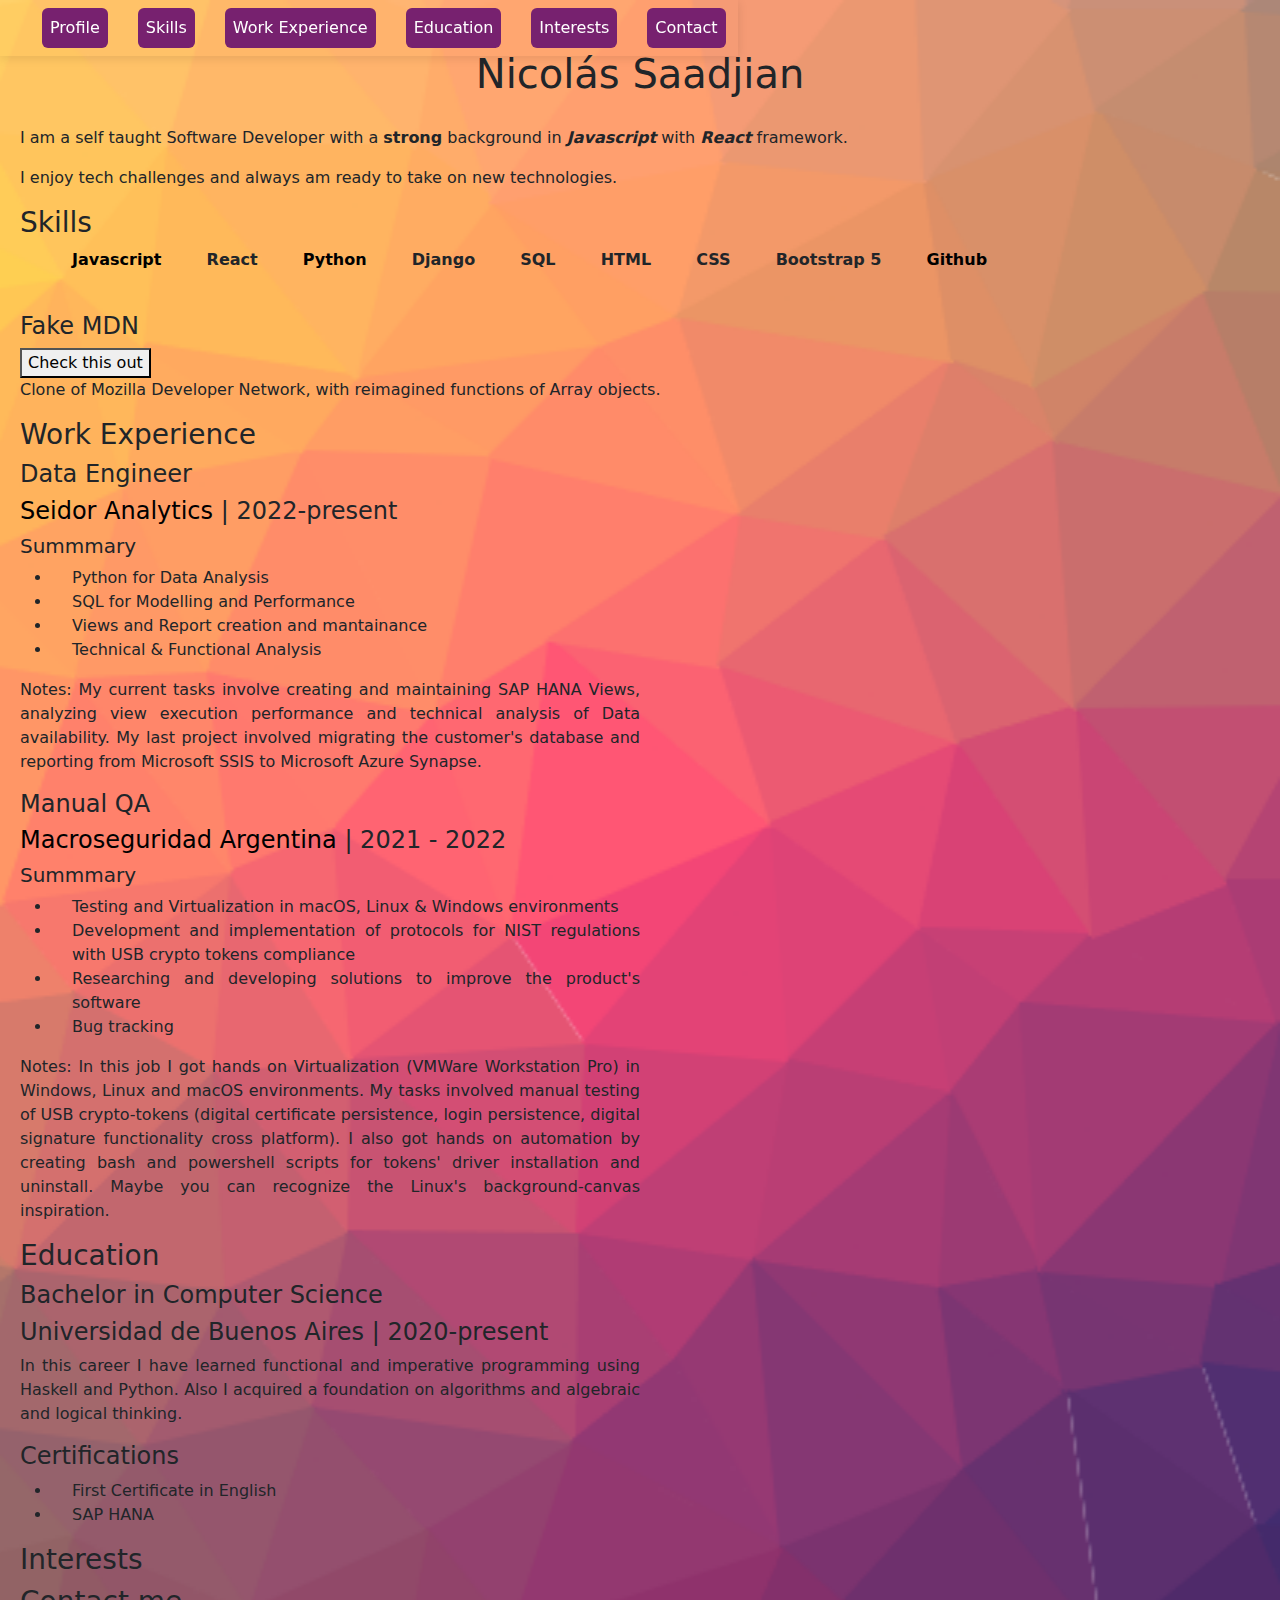
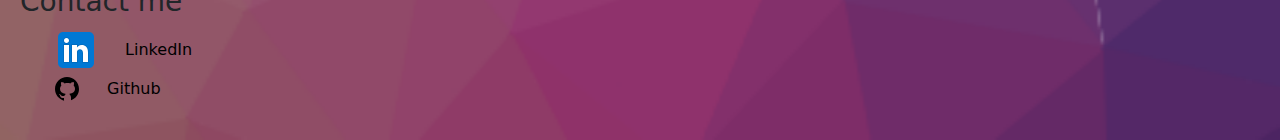
<file: index.html>
<!DOCTYPE html>
<html lang="en">
<head>
    <meta charset="UTF-8">
    <meta name="viewport" content="width=device-width, initial-scale=1.0">
    <link href="https://cdn.jsdelivr.net/npm/bootstrap@5.3.3/dist/css/bootstrap.min.css" rel="stylesheet" integrity="sha384-QWTKZyjpPEjISv5WaRU9OFeRpok6YctnYmDr5pNlyT2bRjXh0JMhjY6hW+ALEwIH" crossorigin="anonymous">
    <link rel="stylesheet" href="styles.css">
    <style>
        .navbar {
            background-color: transparent !important; /* Fondo transparente */
        }
    </style>
    <title>Nicolas Saadjian</title>
</head>
<body>
    <header>
        <nav class="navbar navbar-expand-sm bg-light">
            <div class="container-fluid">
              <button class="navbar-toggler" type="button" data-bs-toggle="collapse" data-bs-target="#navbarNav" aria-controls="navbarNav" aria-expanded="false" aria-label="Toggle navigation">
                <span class="navbar-toggler-icon"></span>
              </button>
          
              <div class="collapse navbar-collapse" id="navbarNav">
                <ul class="navbar-nav ms-auto">
                  <li class="nav-item">
                    <a href="#profile" class="btn btn-primary custom-hover nav-link" id="a-nav-item">Profile</a>
                  </li>
                  <li class="nav-item">
                    <a href="#skills" class="btn btn-primary custom-hover nav-link" id="a-nav-item">Skills</a>
                  </li>
                  <li class="nav-item">
                    <a href="#work-experience" class="btn btn-primary custom-hover nav-link" id="a-nav-item">Work Experience</a>
                  </li>
                  <li class="nav-item">
                    <a href="#education" class="btn btn-primary custom-hover nav-link" id="a-nav-item">Education</a>
                  </li>
                  <li class="nav-item">
                    <a href="#interests" class="btn btn-primary custom-hover nav-link" id="a-nav-item">Interests</a>
                  </li>
                  <li class="nav-item">
                    <a href="#contact" class="btn btn-primary custom-hover nav-link" id="a-nav-item">Contact</a>
                  </li>
                </ul>
              </div>
            </div>
          </nav>

    </header>
    <main>
        <h1 id="start">
            Nicolás Saadjian
        </h1>        
        <div class="submain">
            <section id="profile">
                <p>I am a self taught Software Developer with a <strong>strong</strong>
                    background in <strong><em>Javascript</em></strong> with <strong><em>React</em></strong> 
                    framework.</p>
                <p>I enjoy tech challenges and always am ready to take on new
                    technologies.</p>
            </section>
            <section id="skills">
            <h3>Skills</h3>
                <ul>
                    <li class="skill"><a href="https://nsproj1fakemdn.netlify.app/" target="_blank">Javascript</a></li>
                    <li class="skill">React</li>
                    <li class="skill"><a href="https://github.com/nicosaadjian/pokedex">Python</a></li>
                    <li class="skill">Django</li>
                    <li class="skill">SQL</li>
                    <li class="skill" id="skill-html">HTML</li>
                    <li class="skill" id="skill-css">CSS</li>
                    <li class="skill" id="skill-bootstrap">Bootstrap 5</li>
                    <li class="skill"><a href="https://github.com/nicosaadjian">Github</a></li>
                </ul>
            </section>
            <br>
            <section class="projects">
                <article>
                    <h4>Fake MDN</h4>
                    <button><a href="https://nsproj1fakemdn.netlify.app/" target="_blank">Check this out</a></button>
                    <p>
                        Clone of Mozilla Developer Network, with reimagined functions of Array objects. 
                    </p>

                </article>
            </section>
            <section id="work-experience">
            <h3>Work Experience</h3>
                <article>
                    <h4>Data Engineer</h4>
                    <h4><a href="https://www.linkedin.com/company/seidor-analytics/" class="company">Seidor Analytics</a> | 2022-present</h4>
                    <h5>Summmary</h5>
                    <ul>
                        <li>Python for Data Analysis</li>
                        <li>SQL for Modelling and Performance</li>
                        <li>Views and Report creation and mantainance</li>
                        <li>Technical & Functional Analysis</li>
                    </ul>
                    <p>Notes: 
                        My current tasks involve creating and maintaining SAP HANA Views,
                        analyzing view execution performance and technical analysis of Data availability.
    
                        My last project involved migrating the customer's database and reporting 
                        from Microsoft SSIS to Microsoft Azure Synapse.
                    </p>
                </article>
                <article>
                    <h4>Manual QA</h4>
                    <h4><a href="https://www.linkedin.com/company/macroseguridad-org/" class="company">Macroseguridad Argentina</a> | 2021 - 2022</h4>
                    <h5>Summmary</h5>
                    <ul>
                        <li>Testing and Virtualization in macOS, Linux & Windows
                            environments</li>
                        <li>Development and implementation of protocols for
                            NIST regulations with USB crypto tokens compliance</li>
                        <li>Researching and developing solutions to improve the
                            product's software</li>
                        <li>Bug tracking</li>
                    </ul>
                    <p>Notes:
                        In this job I got hands on Virtualization (VMWare Workstation Pro) in
                        Windows, Linux and macOS environments.
                        My tasks involved manual testing of USB crypto-tokens (digital certificate persistence,
                        login persistence, digital signature functionality cross platform).
                        I also got hands on automation by creating bash and powershell scripts for tokens' driver
                        installation and uninstall.
                        Maybe you can recognize the Linux's background-canvas inspiration.
                    </p>
                </article>
            </section>
            
            <section id="education">
            <h3>Education</h3>
            <h4>Bachelor in Computer Science</h4>
            <h4>Universidad de Buenos Aires | 2020-present</h4>
            <p>In this career I have learned functional and imperative programming using Haskell and Python.
                Also I acquired a foundation on algorithms and algebraic and logical thinking.
            </p>
            
            <article>
                <h4>Certifications</h4>
                <ul>
                    <li>First Certificate in English</li>
                    <li>SAP HANA</li>
                </ul>
            </article>

            </section>
            <section id="interests">
            <h3>Interests</h3>
    
            </section>
            <section id="contact">
            <h3>Contact me</h3>
                <ul>
                    <img src="linkedin_icono.svg" alt="icono_linkedin">
                    <li><a href="https://www.linkedin.com/in/nicolas-saadjian/">LinkedIn</a></li>
                    <br>
                    <img src="github-icono.svg" alt="icono_github">
                    <li><a href="https://github.com/nicosaadjian">Github</a></li>
                </ul>
            </section>
        </div>
        <script src="index.js"></script>
    </main>
    <script src="https://cdn.jsdelivr.net/npm/bootstrap@5.3.3/dist/js/bootstrap.bundle.min.js"></script>

</body>
</html>
</file>
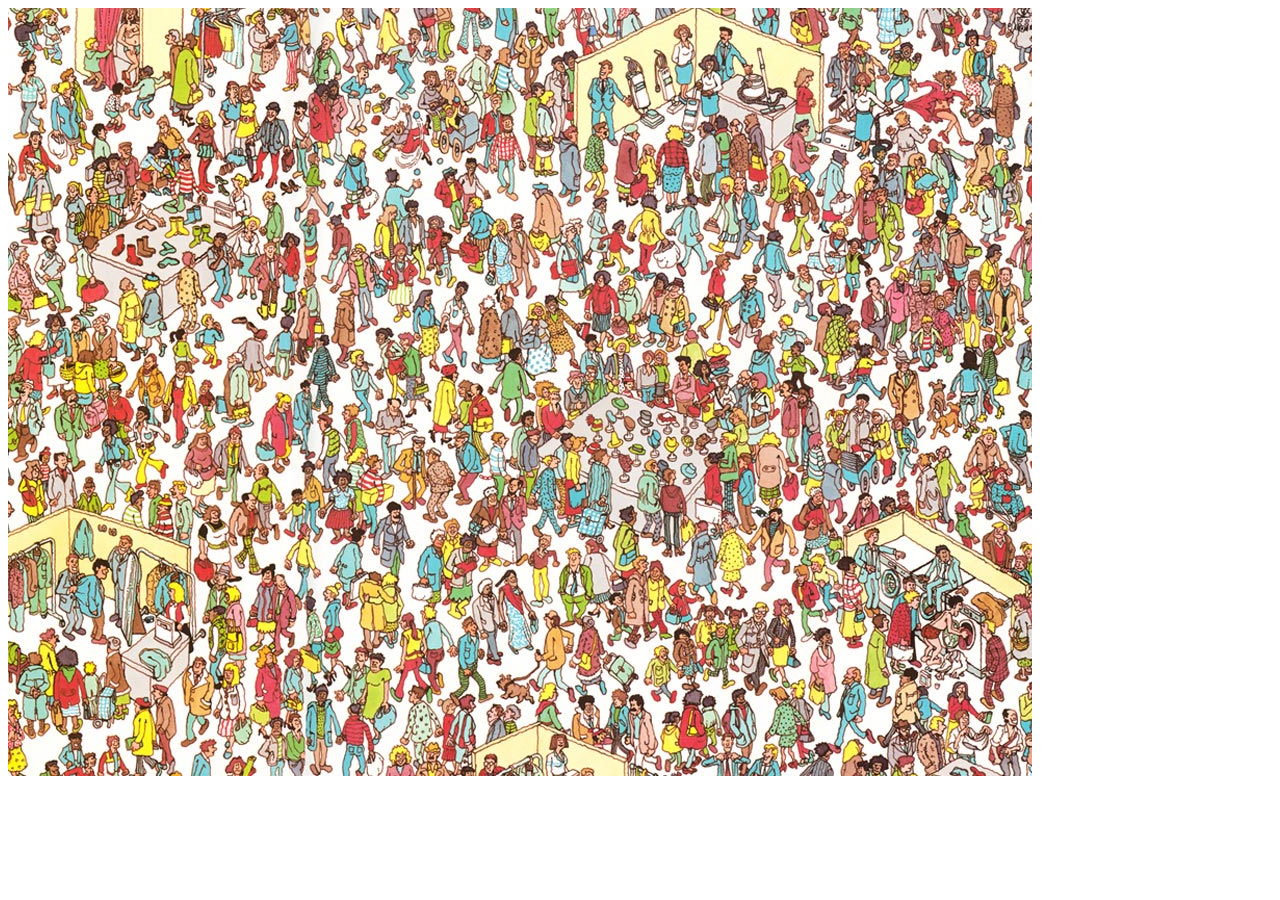
<file: wally.html>
<!-- template.html -->
<!DOCTYPE html>
<html lang="es">
<head>
    <meta charset="UTF-8">
    <meta name="viewport" content="width=device-width, initial-scale=1.0">
    <title>¿Dónde está Wally?</title>
</head>
<body>
    <div id="game-container">
        <img id="wally-image" src="wally.jpg" alt="Dónde está Wally" style="max-width: 100%;">
    </div>

    <script>
        const image = document.getElementById('wally-image');
        const wallyCoords = { xMin: 0.15, xMax: 0.20, yMin: 0.18, yMax: 0.26 }; // Coordenadas proporcionales

        image.addEventListener('click', (e) => {
            const rect = image.getBoundingClientRect();
            const xClick = (e.clientX - rect.left) / rect.width;
            const yClick = (e.clientY - rect.top) / rect.height;

            if (xClick >= wallyCoords.xMin && xClick <= wallyCoords.xMax && yClick >= wallyCoords.yMin && yClick <= wallyCoords.yMax) {
                alert('Good job! Would you like to talk? Let\'s get in touch');
            } else {
                alert('Keep searching...');
            }
        });
    </script>
</body>
</html>
</file>
<file: styles.css>
html{
    scroll-padding-top: var(--scroll-padding, 0px);
}

li{ /*list-style-type: none;*/
    padding-left: 20px;
}
h1{
    text-align: center;
}
.custom-hover:hover{
    background-color: #ad1b51;
    color:white;
}

#a-nav-item{
    color: white;
}

a{color: black;
text-decoration: none;}



.company{
    color:black;
}
.company:hover{
    font-weight: bold;
}

main{
    background-image: url('bg.png');
    background-size: cover;
    background-repeat: no-repeat;
    background-position: center;
    padding-top: 50px;
}

header{
    background-color: transparent;
}
.navbar{
    position: fixed;
    z-index: 1;
    box-shadow: 0 2px 10px rgba(0, 0, 0, 0.1);
}

.btn.btn-primary{
    background-color: #77216f;
    margin-left: 10px;
}
.btn.btn-primary:hover{
    background-color: #ad1b51;
}

.skill{
    display: inline-block;
    padding-right: 20px; 
    font-weight: bold;
}

.skill a:hover{
    color: #08551e;
    cursor: pointer;
    font-weight: bolder;
}

.skill:hover{
    color: #08551e;
    cursor: pointer;
    font-weight: bold;
}
.submain {
    padding: 20px;
    box-sizing: border-box;
}
#contact ul li{
    list-style-type: none;
    display: inline-block;
}

#contact ul li a:hover{
    font-weight: bold;
    background-color: rgb(185, 107, 10);

}

#work-experience{
    width: 50%;
    text-align: justify;
}

#education{
    width: 50%;
    text-align: justify;
}
</file>
